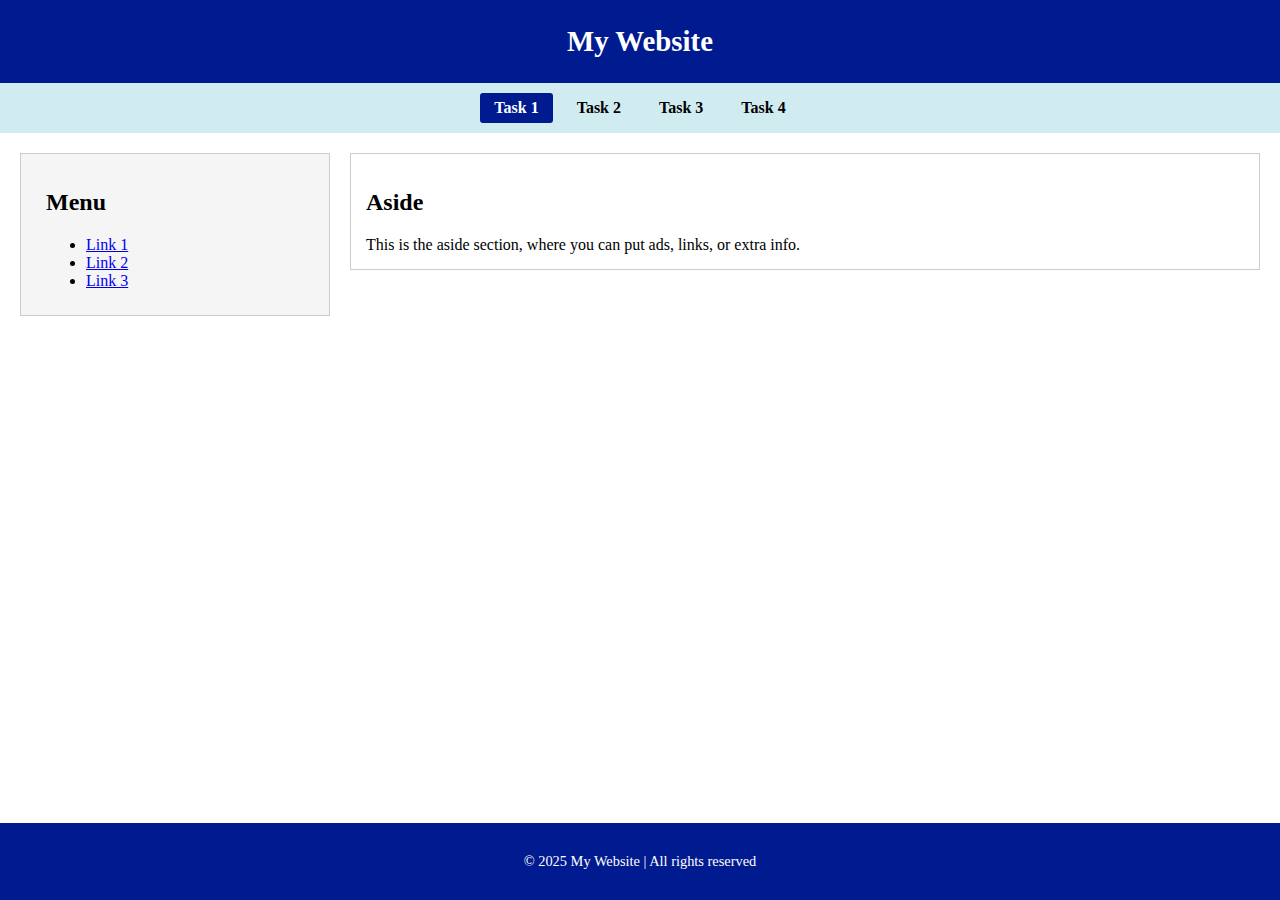
<file: assi2/task1/task1.html>
<!DOCTYPE html>
<html lang="en">
<head>
<meta charset="UTF-8">
<title>My Website</title>
<link rel="stylesheet" href="task1.css">
</head>
<body>
  <div class="wrapper">
    <div class="header">My Website</div>

<div class="navbar">
  <a class="active" href="task1.html">Task 1</a>
  <a href="exercise1/index.html">Task 2</a>
  <a href="task3/task3.html">Task 3</a>
 <a href="https://www.figma.com/design/Bjo4l2d2aDoJVOiiOjjs5B/Untitled?node-id=0-1&m=dev&t=0EaILfoY47oeOBPp-1">Task 4</a>
</div>




    <div class="row">
      <div class="side">
        <h2>Menu</h2>
        <ul>
          <li><a href="#">Link 1</a></li>
          <li><a href="#">Link 2</a></li>
          <li><a href="#">Link 3</a></li>
        </ul>
      </div>

      <div class="main">
        <h2>Aside</h2>
        <p>This is the aside section, where you can put ads, links, or extra info.</p>
      </div>
    </div>

    <div class="footer">
      © 2025 My Website | All rights reserved
    </div>
  </div>
</body>

</html>
</file>
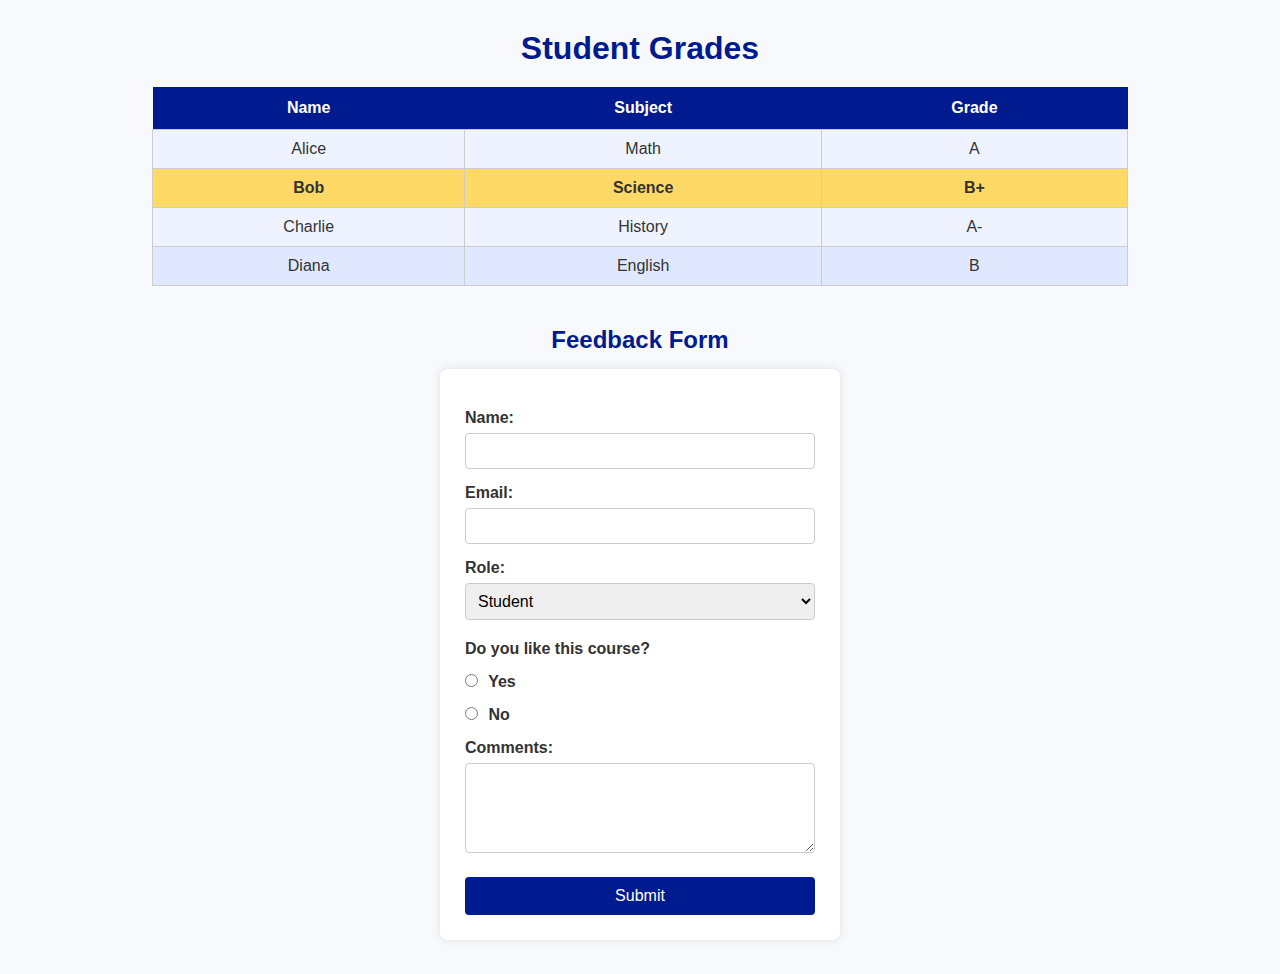
<file: assi2/task1/task3/task3.html>
<!DOCTYPE html>
<html lang="en">
<head>
<meta charset="UTF-8">
<title>Task 3 – CSS Table & Form</title>
<link rel="stylesheet" href="task3.css">
</head>
<body>

  <h1 id="grades-title">Student Grades</h1>

  <table class="grades-table">
    <thead>
      <tr>
        <th>Name</th>
        <th>Subject</th>
        <th>Grade</th>
      </tr>
    </thead>
    <tbody>
      <tr>
        <td>Alice</td>
        <td>Math</td>
        <td>A</td>
      </tr>
      <tr class="highlight-row">
        <td>Bob</td>
        <td>Science</td>
        <td>B+</td>
      </tr>
      <tr>
        <td>Charlie</td>
        <td>History</td>
        <td>A-</td>
      </tr>
      <tr>
        <td>Diana</td>
        <td>English</td>
        <td>B</td>
      </tr>
    </tbody>
  </table>

  <h2 id="feedback-heading">Feedback Form</h2>

  <form class="feedback-form" action="#" method="post">
    <label for="name">Name:</label>
    <input type="text" id="name" name="name" required>

    <label for="email">Email:</label>
    <input type="email" id="email" name="email" required>

    <label for="role">Role:</label>
    <select id="role" name="role">
      <option>Student</option>
      <option>Teacher</option>
      <option>Other</option>
    </select>

    <p class="question">Do you like this course?</p>
    <label><input type="radio" name="like" value="yes"> Yes</label>
    <label><input type="radio" name="like" value="no"> No</label>

    <label for="comments">Comments:</label>
    <textarea id="comments" name="comments" rows="4"></textarea>

    <button type="submit">Submit</button>
  </form>

</body>
</html>
</file>
<file: assi2/task1/task1.css>
* {
  margin: 0;
  padding: 0;
  box-sizing: border-box;
}

html, body {
  height: 100%;
}
body {
  display: flex;
  flex-direction: column;
  min-height: 100vh;
}
.wrapper {
  flex: 1;
  display: flex;
  flex-direction: column;
}

.header {
  background-color: #001a8f;
  color: #fff;
  text-align: center;
  padding: 25px 0;
  font-size: 1.8rem;
  font-weight: bold;
}

.navbar {
  background-color: #d1ecf1;
  text-align: center;
  padding: 10px 0;
}
.navbar a {
  display: inline-block;
  padding: 6px 14px;
  margin: 0 3px;
  text-decoration: none;
  color: #000;
  font-weight: 600;
  border-radius: 3px;
}
.navbar a:hover,
.navbar a.active {
  background-color: #001a8f;
  color: #fff;
}

.row {
  overflow: auto;     
  padding: 20px;
  flex: 1;           
}
.side {
  float: left;
  width: 25%;
  background: #f5f5f5;
  padding: 25px;
  border: 1px solid #ccc;
  margin-right: 20px;
}

.side ul {
  padding-left: 40px;
  padding-top: 20px;
}

.side h2 {
  padding-top: 10px;
}

.main {
  float: left;
  width: calc(75% - 20px);
  padding: 15px;
  border: 1px solid #ccc;
  background: #fff;
}

.main h2{
  padding-top: 20px;
}

.main p{
  padding-top: 20px;
}


.footer {
  background-color: #001a8f;
  color: #fff;
  text-align: center;
  padding: 30px 0;
  font-size: 0.9rem;
  margin-top: auto;  
}
</file>
<file: assi2/task1/task3/task3.css>
/* Сброс */
* {
  margin: 0;
  padding: 0;
  box-sizing: border-box;
}
body {
  font-family: Arial, sans-serif;
  background: #f7f9fc;
  padding: 30px;
  color: #333;
}

/* Заголовок страницы */
#grades-title {
  text-align: center;
  font-size: 2rem;
  margin-bottom: 20px;
  color: #001a8f;
}

/* ===== Таблица ===== */
.grades-table {
  width: 80%;
  margin: 0 auto 40px auto;
  border-collapse: collapse;
  text-align: center;
}
.grades-table th {
  background-color: #001a8f;
  color: #fff;
  padding: 12px;
}
.grades-table td {
  border: 1px solid #ccc;
  padding: 10px;
}

/* Чередующиеся цвета строк */
.grades-table tbody tr:nth-child(odd) {
  background-color: #eef3ff;
}
.grades-table tbody tr:nth-child(even) {
  background-color: #dfe8ff;
}

/* Выделенная строка */
.highlight-row {
  background-color: #ffd966 !important;
  font-weight: bold;
}

/* ===== Форма ===== */
#feedback-heading {
  text-align: center;
  margin-bottom: 15px;
  color: #001a8f;
}

.feedback-form {
  width: 400px;
  margin: 0 auto;
  background-color: #ffffff;
  padding: 25px;
  border-radius: 8px;
  box-shadow: 0 0 10px rgba(0,0,0,0.1);
}

.feedback-form label {
  display: block;
  margin-top: 15px;
  font-weight: bold;
}

.feedback-form input[type="text"],
.feedback-form input[type="email"],
.feedback-form select,
.feedback-form textarea {
  width: 100%;
  padding: 8px;
  margin-top: 6px;
  border: 1px solid #ccc;
  border-radius: 4px;
  font-size: 1rem;
}

.feedback-form .question {
  margin-top: 20px;
  font-weight: bold;
}

.feedback-form input[type="radio"] {
  margin-right: 6px;
}

.feedback-form button {
  display: block;
  width: 100%;
  margin-top: 20px;
  background-color: #001a8f;
  color: #fff;
  border: none;
  padding: 10px 0;
  font-size: 1rem;
  border-radius: 4px;
  cursor: pointer;
  transition: background 0.3s;
}

.feedback-form button:hover {
  background-color: #0030c0;
}
</file>
